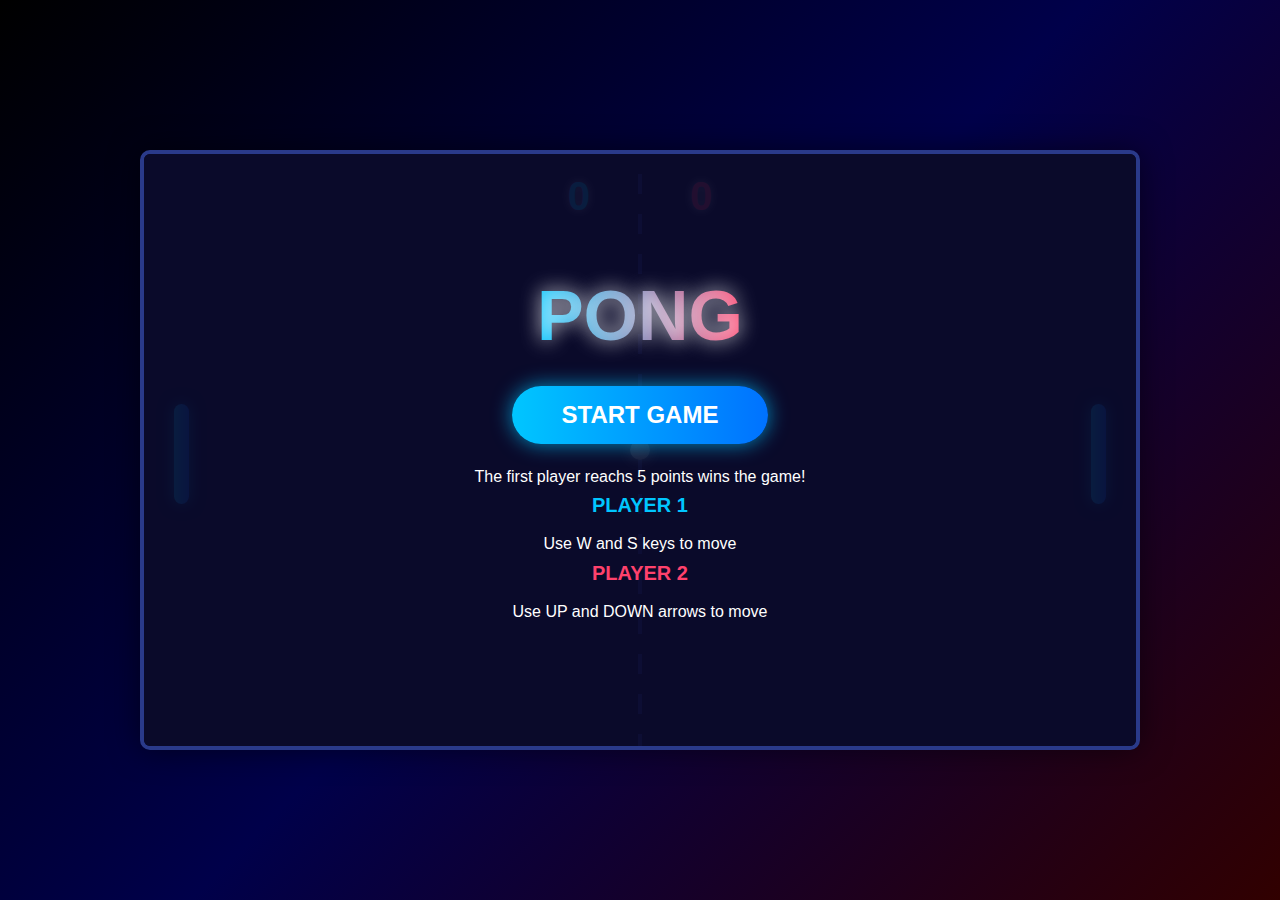
<file: index.html>
<!DOCTYPE html>
<html lang="en">
<head>
    <meta charset="UTF-8">
    <meta name="viewport" content="width=device-width, initial-scale=1.0, maximum-scale=1.0, user-scalable=no">
    <link rel="stylesheet" href="pong.css">
    <link rel="icon" type="image/png" href="icon1.png">
    <title>pong game</title>

</head>
<body>
    <div class="game-container">
  <!-- Court markings -->

<div class="court">
    <div class="center-line"></div>
    <div class="center-circle"></div>
    </div>

        <!-- Paddles -->
     <div class=" paddle paddle-left"  ></div>
     <div class=" paddle paddle-right"  ></div>
         <!-- Ball -->
      <div class="ball"  ></div>
        <!-- Scoreboard -->
         <div class="scoreboard">
<div class=" score player1-score">0</div>
<div class=" score player2-score">0</div>
         </div>

            <!-- Start screen overlay -->
             <div class="start-screen">
             <h1 class="game-title">PONG</h1>
             <button onclick="hideInstructions()" class="start-button">START GAME</button>
             <div class="instructions">
<p> The first player reachs 5 points wins the game!</p>
<div class=" control player1-controls">
<h3>PLAYER 1</h3>
<P>Use W and S keys to move</P>
        </div>
    <div class=" control player2-controls">
        <h3>PLAYER 2</h3>
        <P>Use UP and DOWN arrows to move</P>
                </div>
             </div>
        </div>

        <!-- Countdown overlay -->
        <div class="countdown-screen" style="display: none;">
            <div class="countdown-number">3</div>
        </div>

        <!-- Game Over screen overlay -->
        <div class="game-over-screen" style="display: none;">
            <h1 class="winner-text">Player 1 Wins!</h1>
            <button onclick="resetGame()" class="play-again-button">PLAY AGAIN</button>
        </div>
   </div>
</div>
<script src="pong.js"></script>
</body>
</html>
</file>
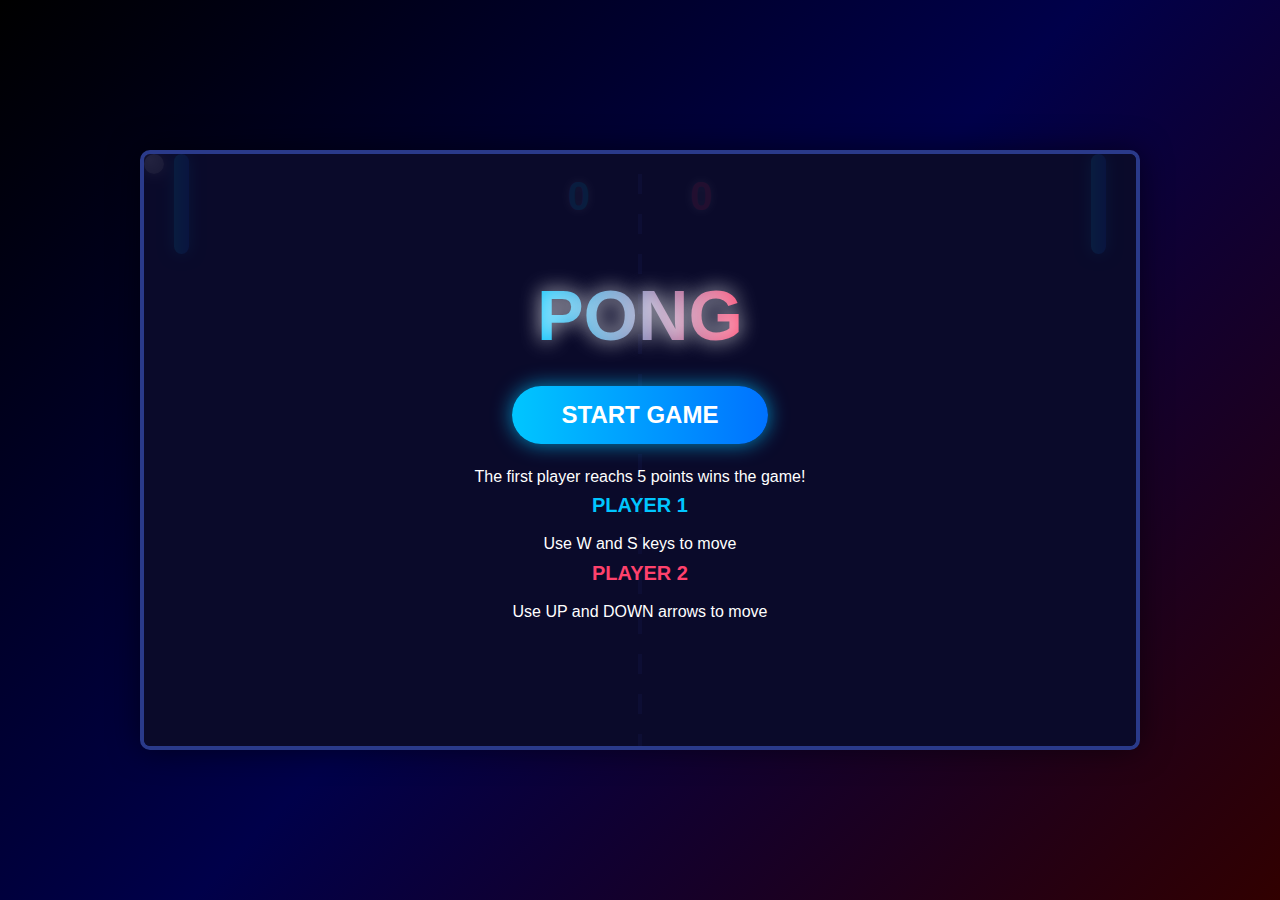
<file: pong.html>
<!DOCTYPE html>
<html lang="en">
<head>
    <meta charset="UTF-8">
    <meta name="viewport" content="width=device-width, initial-scale=1.0">
    <link rel="stylesheet" href="pong.css">
    <title>pong game</title>
</head>
<body>
    <div class="game-container">
  <!-- Court markings -->

<div class="court">
    <div class="center-line"></div>
    <div class="center-circle"></div>
    </div>

        <!-- Paddles -->
     <div class=" paddle paddle-left"  ></div>
     <div class=" paddle paddle-right"  ></div>
         <!-- Ball -->
      <div class="ball"  ></div>
        <!-- Scoreboard -->
         <div class="scoreboard">
<div class=" score player1-score">0</div>
<div class=" score player2-score">0</div>
         </div>

            <!-- Start screen overlay -->
             <div class="start-screen">
             <h1 class="game-title">PONG</h1>
             <button class="start-button">START GAME</button>
             <div class="instructions">
<p> The first player reachs 5 points wins the game!</p>
<div class=" control player1-controls">
<h3>PLAYER 1</h3>
<P>Use W and S keys to move</P>
        </div>
    <div class=" control player2-controls">
        <h3>PLAYER 2</h3>
        <P>Use UP and DOWN arrows to move</P>
                </div>
             </div>
        </div>
   </div>
</div>
</body>
</html>
</file>
<file: pong.css>
*{
    margin: 0;
    padding: 0;
    box-sizing: border-box;
    font-family: 'Segoe UI', Tahoma, Geneva, Verdana, sans-serif;
} 
          body {
                   display: flex;
                   justify-content: center;
                   align-items: center;
                   background: linear-gradient(135deg , black , rgb(0, 0, 74) ,rgb(49, 0, 0));
                   padding: 20px;
                   min-height: 100vh;
}

         .game-container {
                    position: relative;
                    width: 100%;
                    max-width: 1000px;
                    height: 80vh;
                    max-height: 500px;
                    background-color: #0a0a2a;
                    border-radius: 10px;
                    box-shadow: 0 0 30px rgba(0, 0, 0, 0.5);
                    overflow: hidden;
                    border: 4px solid #2a3a8a; 
                    margin: 0 auto;
 }
         .court {
                     position: absolute;
                     width: 100%;
                     height: 100%;
                     display: flex;
                     justify-content: center;
                     align-items: center;
}
        .center-line {
                     width: 4px;
                     height: 100%;
                     background: repeating-linear-gradient(to bottom,
                     transparent,
                     transparent 20px,
                     #2a3a8a 20px,
                     #2a3a8a 40px);
}

    .paddle{
            position: absolute;
            width: 15px;
            height: 100px;
            border-radius: 8px;
            /* vertical position will be set by JS so paddles align to court bounds */
}
    .paddle-left{
            left: 30px;
            background: linear-gradient(to right, #00c6ff, #0072ff);
            box-shadow: 0 0 15px rgba(0, 198, 255, 0.7);
}
     .paddle-right{
            right: 30px;
            background: linear-gradient(to right, #00c6ff, #0072ff);
            box-shadow: 0 0 15px rgba(0, 198, 255, 0.7);
     }
    .ball{
                 position:  absolute;
                 width: 20px;
                 height: 20px;
                 background: radial-gradient(circle at 30% 30%, #ffffff, #a0a0a0);
                 border-radius: 50%;
                 box-shadow: 0 0 15px rgba(255, 255, 255, 0.8);
                 /* Position will be controlled entirely by JavaScript */
}
      .scoreboard {
                     position: absolute;
                     top: 20px;
                     width: 100%;
                     display: flex;
                     justify-content: center;
                     gap: clamp(50px, 10vw, 100px);
                     z-index: 10;
}    
      .score {
                     font-size: clamp(24px, 5vw, 40px);
                     font-weight: bold;
                     color: white;
                     text-shadow: 0 0 10px rgba(255, 255, 255, 0.7);
}
      .player1-score {
                      color: #00c6ff;
 }

      .player2-score {
                     color: #ff416c;
 }

      .start-screen {
                     position: absolute;
                     top: 0;
                     left: 0;
                     width: 100%;
                     height: 100%;
                     background: rgba(10, 10, 42, 0.9);
                     display: flex;
                     flex-direction: column;
                     justify-content: center;
                     align-items: center;
                     z-index: 20;
}
      .game-title{
                    font-size: clamp(40px, 10vw, 70px);
                    font-weight: bold;
                    color: transparent;
                    background: linear-gradient(to right, #00c6ff, #ff416c);
                    background-clip: text;
                    -webkit-background-clip: text;
                    margin-bottom: clamp(15px, 5vh, 30px);
                    text-shadow: 0 0 20px rgba(255, 255, 255, 0.8);
                    text-align: center;
}

    .start-button {
                   padding: clamp(10px, 2vw, 15px) clamp(30px, 5vw, 50px);
                   font-size: clamp(16px, 3vw, 24px);
                   font-weight: bold;
                   background: linear-gradient(to right, #00c6ff, #0072ff);
                   color: white;
                   border: none;
                   border-radius: 50px;
                   cursor: pointer;
                   box-shadow: 0 0 20px rgba(0, 198, 255, 0.7);
                   transition: all 0.3s ease;
}
    .start-button:hover {
                  transform: scale(1.05);
                  box-shadow: 0 0 30px rgba(0, 198, 255, 0.9);
}
    .instructions {
                   color: white;
                   text-align: center;
                   max-width: 90%;
                   line-height: 1.6;
                   margin-top: clamp(10px, 3vh, 20px);
                   font-size: clamp(14px, 2vw, 16px);
}
    .player-controls {
                  display: flex;
                  flex-wrap: wrap;
                  justify-content: center;
                  gap: clamp(20px, 5vw, 50px);
                  margin-top: clamp(10px, 3vh, 20px);
} 
    .control {
                  color: white;
                  text-align: center;
}     
    .control h3 {
                  margin-bottom: clamp(5px, 2vh, 10px);
                  font-size: clamp(16px, 3vw, 20px);
}   
    .player1-controls h3 {
                  color: #00c6ff;
}
   .player2-controls h3 {
                  color: #ff416c;
}

/* Game Over Screen Styles */
.game-over-screen {
    position: absolute;
    top: 0;
    left: 0;
    width: 100%;
    height: 100%;
    background: rgba(10, 10, 42, 0.95);
    display: flex;
    flex-direction: column;
    justify-content: center;
    align-items: center;
    z-index: 25;
}

.winner-text {
    font-size: clamp(30px, 8vw, 60px);
    font-weight: bold;
    color: transparent;
    background: linear-gradient(to right, #00ff88, #00c6ff, #ff416c);
    background-clip: text;
    -webkit-background-clip: text;
    margin-bottom: clamp(20px, 5vh, 40px);
    text-shadow: 0 0 20px rgba(255, 255, 255, 0.8);
    text-align: center;
    animation: winnerGlow 2s ease-in-out infinite alternate;
}

@keyframes winnerGlow {
    0% {
        text-shadow: 0 0 20px rgba(255, 255, 255, 0.8);
    }
    100% {
        text-shadow: 0 0 30px rgba(0, 255, 136, 0.8), 0 0 40px rgba(0, 198, 255, 0.6);
    }
}

.play-again-button {
    padding: clamp(12px, 3vw, 18px) clamp(35px, 6vw, 60px);
    font-size: clamp(16px, 3vw, 24px);
    font-weight: bold;
    background: linear-gradient(to right, #ff416c, #ff4b2b);
    color: white;
    border: none;
    border-radius: 50px;
    cursor: pointer;
    box-shadow: 0 0 20px rgba(255, 65, 108, 0.7);
    transition: all 0.3s ease;
}

.play-again-button:hover {
    transform: scale(1.05);
    box-shadow: 0 0 30px rgba(255, 65, 108, 0.9);
    background: linear-gradient(to right, #ff4b2b, #ff416c);
}

/* Countdown Screen Styles */
.countdown-screen {
    position: absolute;
    top: 0;
    left: 0;
    width: 100%;
    height: 100%;
    background: rgba(10, 10, 42, 0.9);
    display: flex;
    justify-content: center;
    align-items: center;
    z-index: 30;
}

.countdown-number {
    font-size: clamp(60px, 15vw, 120px);
    font-weight: bold;
    color: transparent;
    background: linear-gradient(45deg, #00ff88, #00c6ff, #ff416c, #ffff00);
    background-clip: text;
    -webkit-background-clip: text;
    text-shadow: 0 0 30px rgba(255, 255, 255, 0.8);
    animation: countdownPulse 1s ease-in-out;
}

@keyframes countdownPulse {
    0% {
        transform: scale(0.3);
        opacity: 0;
    }
    30% {
        transform: scale(1.3);
        opacity: 1;
    }
    100% {
        transform: scale(1);
        opacity: 1;
    }
}


.flash-effect {
  background: white;
  opacity: 0.4;
  position: absolute;
  top: 0;
  left: 0;
  width: 100%;
  height: 100%;
  z-index: 10;
  animation: flash 0.15s ease-out;
}

@keyframes flash {
  0% { opacity: 0.4; }
  100% { opacity: 0; }
}

.glow {
  box-shadow: 0 0 20px 5px #00ffcc;
  transition: box-shadow 0.1s;
}


/* Media Queries for better responsiveness */
@media (max-width: 768px) {
    body {
        padding: 10px;
    }
    
    .game-container {
        height: 70vh;
    }
    
    .paddle {
        height: 80px; /* Smaller paddles on mobile */
    }
    
    .center-circle {
        width: 60px;
        height: 60px;
    }
}

@media (max-width: 480px) {
    .game-container {
        height: 60vh;
        border-width: 2px;
    }
    
    .paddle {
        height: 60px; /* Even smaller paddles on very small screens */
        width: 12px;
    }
    
    .paddle-left {
        left: 15px;
    }
    
    .center-line {
        width: 2px;
    }
    
    .scoreboard {
        top: 10px;
    }
    
    .instructions p {
        font-size: clamp(12px, 4vw, 14px);
    }
}

/* Make sure elements stay proportional on larger screens */
@media (min-width: 1200px) {
    .game-container {
        max-height: 600px;
    }
}
</file>
